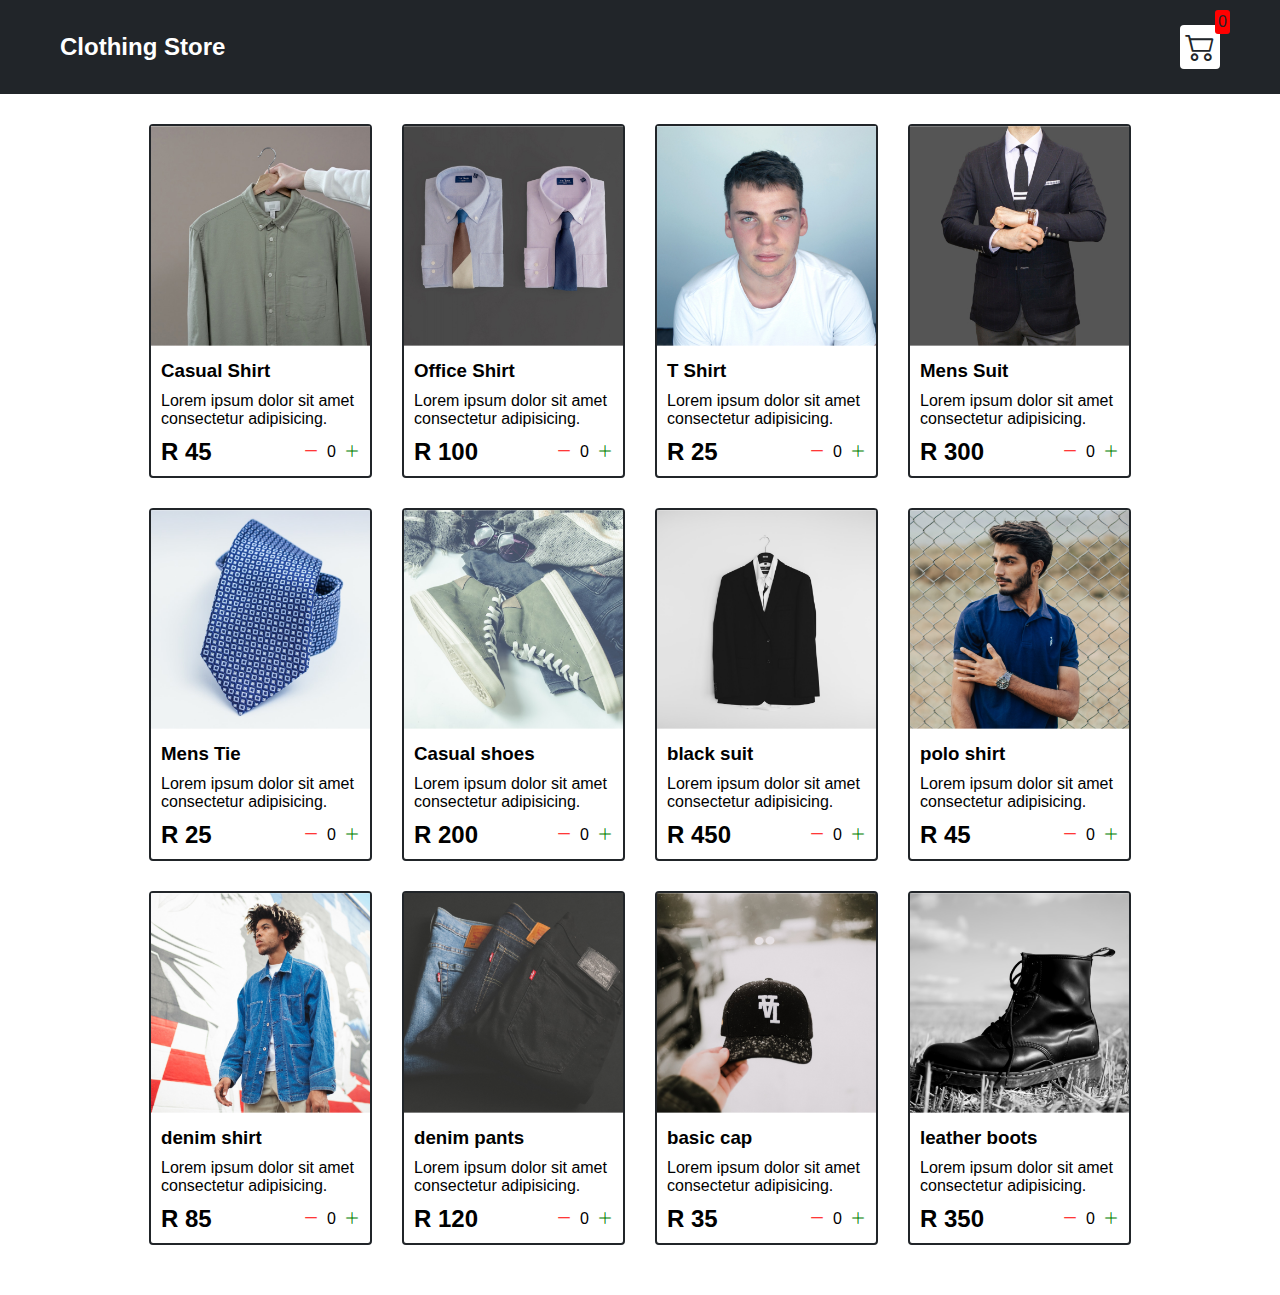
<file: index.html>
<!DOCTYPE html>
<html>
  <head>
    <meta charset="utf-8" />
    <meta http-equiv="X-UA-Compatible" content="IE=edge" />
    <title>Joy's Shopping Cart</title>
    <meta name="viewport" content="width=device-width, initial-scale=1" />
    <link
      rel="stylesheet"
      href="https://cdn.jsdelivr.net/npm/bootstrap-icons@1.11.3/font/bootstrap-icons.min.css"
    />
    <link
      rel="stylesheet"
      type="text/css"
      media="screen"
      href="./src/styles.css"
    />
  </head>
  <body>
    <div class="navbar">
      <a href="index.html"><h2>Clothing Store</h2></a>

      <a href="cart.html">
        <div class="cart">
          <i class="bi bi-cart2"></i>
          <div id="cartAmount" class="cartAmount">0</div>
        </div>
      </a>
    </div>

    <div class="shop" id="shop"></div>

    <script src="./src/data.js"></script>
    <script src="./src/main.js"></script>
  </body>
</html>
</file>
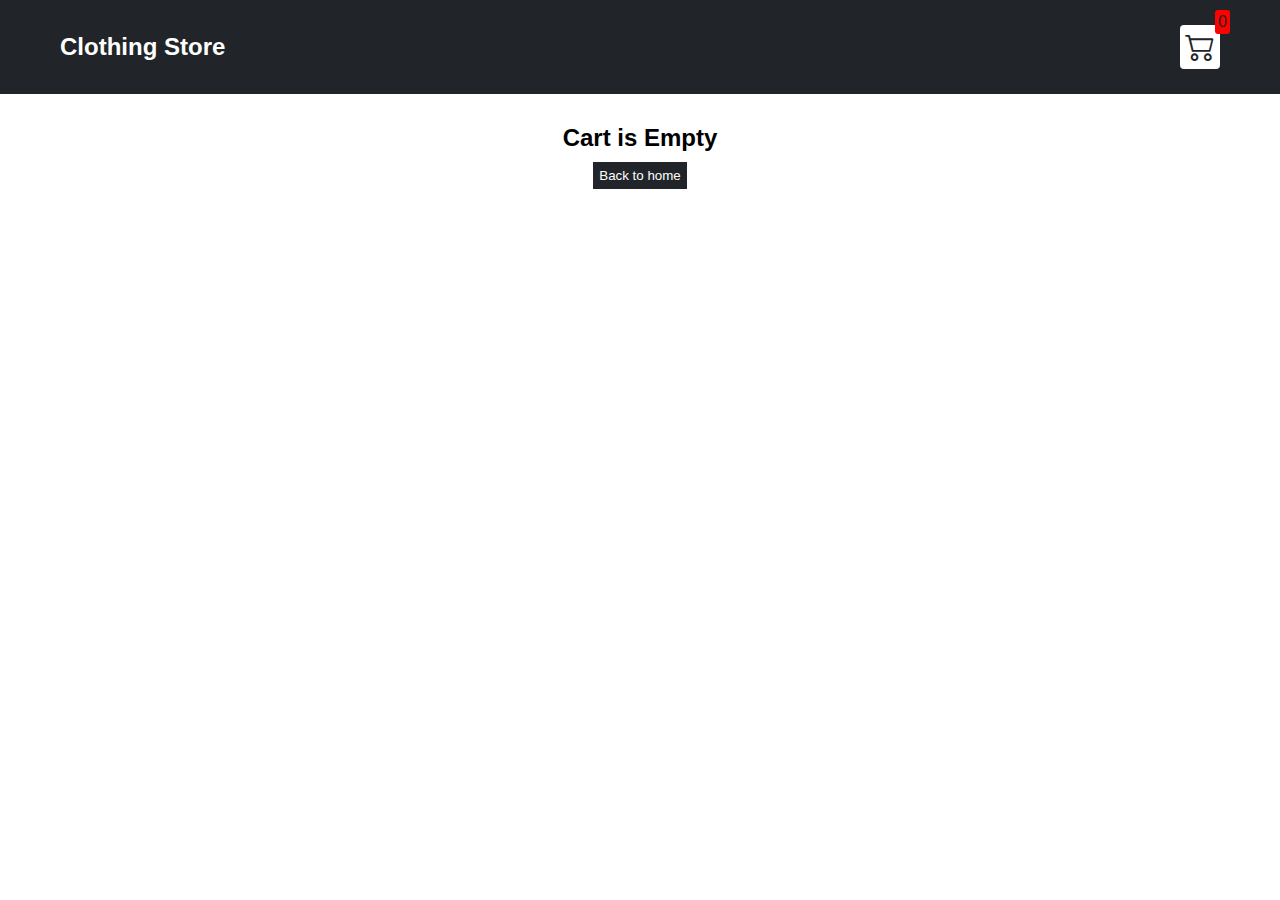
<file: cart.html>
<!DOCTYPE html>
<html lang="en">
<head>
  <meta charset="UTF-8">
  <meta name="viewport" content="width=device-width, initial-scale=1.0">
  <title>Cart</title>
  <link rel="stylesheet" href="https://cdn.jsdelivr.net/npm/bootstrap-icons@1.11.3/font/bootstrap-icons.min.css">
  <link rel="stylesheet" type="text/css" media="screen" href="./src/styles.css" />
</head>
<body>
    <div class="navbar">
      <a href="index.html"><h2>Clothing Store</h2></a>

      <a href="cart.html">
        <div class="cart">
          <i class="bi bi-cart2"></i>
          <div id="cartAmount" class="cartAmount">0</div>
        </div>
      </a>
    </div>

  <div id="label" class="text-center"></div>
    <div id="shopping-cart" class="shopping-cart"></div>



  <script src="src/data.js"></script>
  <script src="src/cart.js"></script>
</body>
</html>
</file>
<file: src/styles.css>
*{
  margin: 0;
  padding: 0;
  box-sizing: border-box;
}

body{
  font-family: sans-serif;
}

i{
  cursor: pointer;
}

a{
  text-decoration: none;
  color: white;
}

.navbar{
  display: flex;
  flex-direction: row;
  justify-content: space-between;
  align-items: center;
  background-color: #212529;
  color: white;
  padding: 25px 60px;
  margin-bottom: 30px;
}

.cart{
  position: relative;
  background-color:#fff;
  color: #212529;
  font-size: 30px;
  padding: 5px;
  border-radius: 4px;

}

.cartAmount{
  background-color: red;
  position: absolute;
  top: -15px;
  right:-10px;
  font-size: 16px;
  padding: 3px;
  border-radius: 3px;
}

/**
*!shop item styles here
**/

.shop{
  display: grid;
  grid-template-columns: repeat(4, 223px);
  gap:30px;
  justify-content: center;
  margin-bottom: 50px;
}

@media (max-width: 1000px){
  .shop{
    grid-template-columns: repeat(2, 223px);
  }
}
@media (max-width: 500px){
  .shop{
    grid-template-columns: repeat(1, 223px);
  }
}

.item{
  border: 2px solid #212529;
  border-radius: 4px;
}

.item img{
  width: 100%;
  /* border-radius: 2px 2px 0 0; */
}

.details{
  display: flex;
  flex-direction: column;
  padding: 10px;
  gap: 10px;
}

.price-quantity{
  display: flex;
  flex-direction: row;
  justify-content: space-between;
  align-items: center;
}

.buttons{
  display: flex;
  flex-direction: row;
  gap: 8px;
  font-size: 16px;
}

.bi-dash-lg{
  color: red;
}
.bi-plus-lg{
  color: green;
}

/**
*! Label and some buttons
**/

.text-center {
  text-align: center;
  margin-bottom: 20px;
}

.HomeBtn, .checkout, .removeAll{
  background-color: #212529;
  color: white;
  border: none;
  padding: 6px;
  cursor: pointer;
  margin-top: 10px;
}

.checkout{
  background-color: green;
}

.removeAll{
  background-color: red;
}



.bi-x-lg{
  color: red;
  font-weight: bold;
}

/**
*! Style rules for Shopping Cart
**/
.shopping-cart{
  display: grid;
  grid-template-columns: repeat(1,320px);
  justify-content: center;
  gap: 15px;
}

/**
/*! Style rules for Cart items
**/
.cart-item{
  border: 2px solid #212529;
  border-radius: 5px;
  display: flex;
}

.title-price-x{
  width: 195px;
  display: flex;
  align-items: center;
  justify-content: space-between;
}

.title-price{
  display: flex;
  align-items: center;
  gap: 10px;
}

.cart-item-price{
  background-color: #212529;
  color: white;
  border-radius: 4px;
  padding: 3px 6px;
}
</file>
